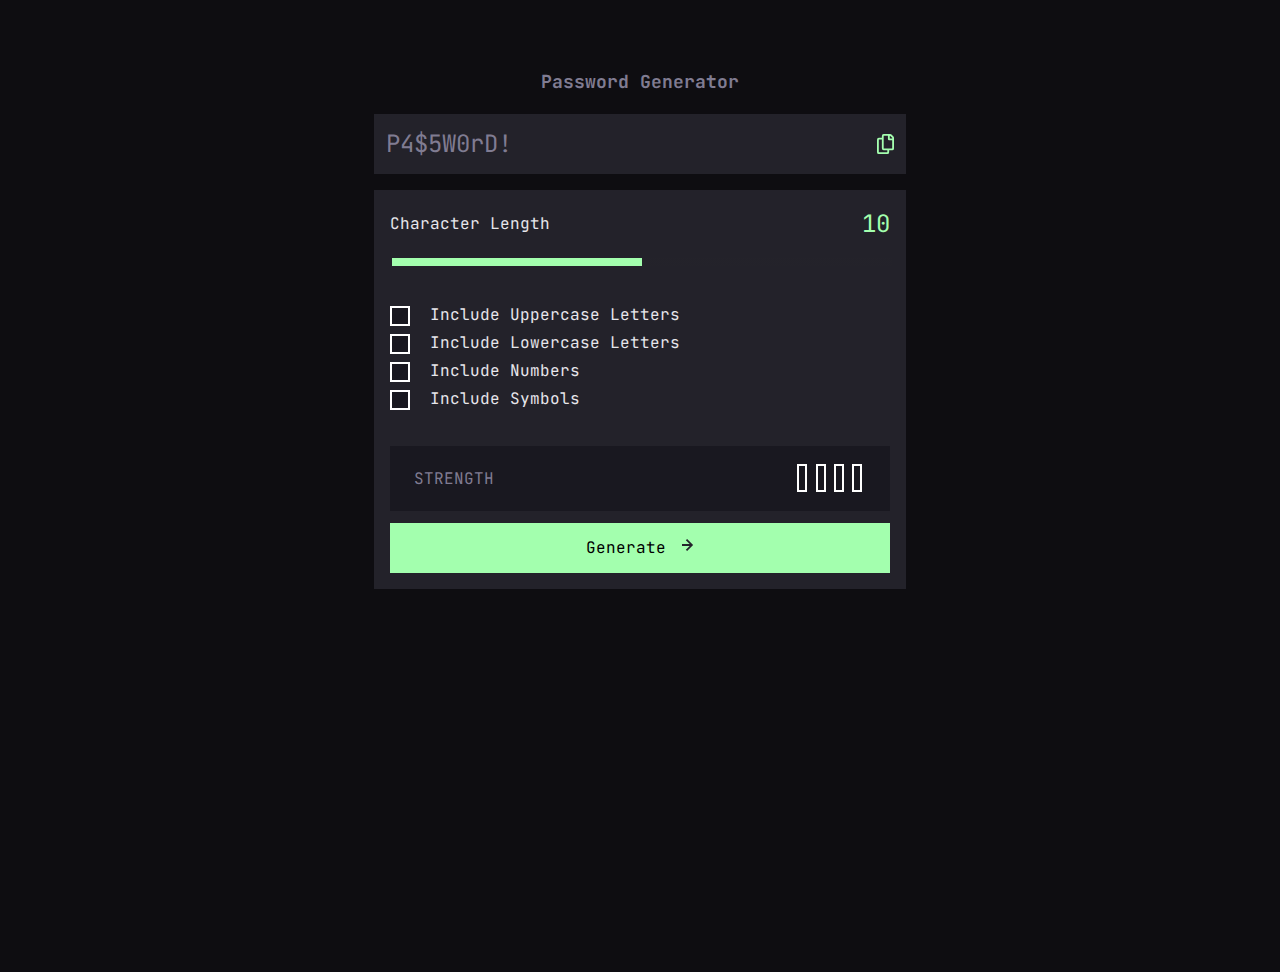
<file: index.html>
<!DOCTYPE html>
<html lang="en">
<head>
  <meta charset="UTF-8">
  <meta name="viewport" content="width=device-width, initial-scale=1.0">
  <link rel="icon" type="image/png" sizes="32x32" href="./assets/images/favicon-32x32.png">
  <!-- Google Font -->
  <link rel="preconnect" href="https://fonts.googleapis.com">
  <link rel="preconnect" href="https://fonts.gstatic.com" crossorigin>
  <link href="https://fonts.googleapis.com/css2?family=JetBrains+Mono:ital,wght@0,100..800;1,100..800&display=swap" rel="stylesheet">

  <!-- CSS -->
  <link rel="stylesheet" href="./public/styles.css">

  <!-- JS -->
  <script defer src="app.js"></script>

  <title>Frontend Mentor | Password generator app</title>
</head>

<body class="bg-background text-light">

  <main class="main">
    <h1 class="title text-mid">Password Generator</h1>
    <div class="password-output bg-dark flex">
      <span id="passwordOutput" class="password-output-text text-mid">P4$5W0rD!</span>
      <span class="flex copy-container">
        <p class="copy-text uppercase text-accent hidden" id="copyText">copied</p>
        <img onclick="copyContent()" class="password-output-img" src="./public/assets/images/icon-copy.svg" alt="black copy icon with green border">
      </span>
    </div>
    
    <div class="container bg-dark">

      <div class="bg-dark">
        <div class="character-length flex">
          <span class="char-length-text">Character Length</span>
          <span class="char-length-num text-accent" id="charLengthNum">0</span>
        </div>
        <div class="slider-container">
          <input type="range" min="0" max="20" class="slider bg-black" id="charRange">
        </div>
    </div>
      
    <div class="radio-buttons">

      <div class="radio-button">
        <input type="radio" name="radioBtn"  checked>
        <label for="uppercase">
          <div class="checkbox bg-black" id="includeUppercase">
            <img class="check-image" src="./public/assets/images/icon-check.svg" alt="checkmark">
          </div>
          Include Uppercase Letters
        </label>
      </div>

      <div class="radio-button">
        <input type="radio" name="radioBtn" checked>
        <label for="lowercase">
          <div class="checkbox bg-black" id="includeLowercase">
            <img class="check-image" src="./public/assets/images/icon-check.svg" alt="checkmark">
          </div>
          Include Lowercase Letters
        </label>
      </div>

      <div class="radio-button">
        <input type="radio" name="radioBtn" checked>
        <label for="numbers">
          <div class="checkbox bg-black" id="includeNumbers">
            <img src="./public/assets/images/icon-check.svg" alt="checkmark">
          </div>
          Include Numbers
        </label>
      </div>

      <div class="radio-button">
        <input type="radio" name="radioBtn">
        <label for="symbols">
          <div class="checkbox bg-black" id="includeSymbols">
            <img src="./public/assets/images/icon-check.svg" alt="checkmark">
          </div>
          Include Symbols
        </label>
      </div>

    </div>
      
    <div class="flex strength-container bg-dark">
      <div class="flex strength bg-black">
          <div class="left">
              <p class="strength-label text-mid">Strength</p>
          </div>
          <div class="right">
            <p class="strength-result" id="strengthResult"></p>
            <span class="strength-result-graph flex">
              <span class="rectangle"></span>
              <span class="rectangle"></span>
              <span class="rectangle"></span>
              <span class="rectangle"></span>
            </span>
          </div>
        </div>
      </div>
      
      <button class="generate-btn flex" id="generateBtn">
        <span>Generate</span>
        <svg width="12" height="12" xmlns="http://www.w3.org/2000/svg"><path fill="#24232C" d="m5.106 12 6-6-6-6-1.265 1.265 3.841 3.84H.001v1.79h7.681l-3.841 3.84z"/></svg>
        <!-- <img src="./assets/images/icon-arrow-right.svg" alt="black arrow pointing to the right"> -->
      </button>
    </div>
  </main>

</body>
</html>
</file>
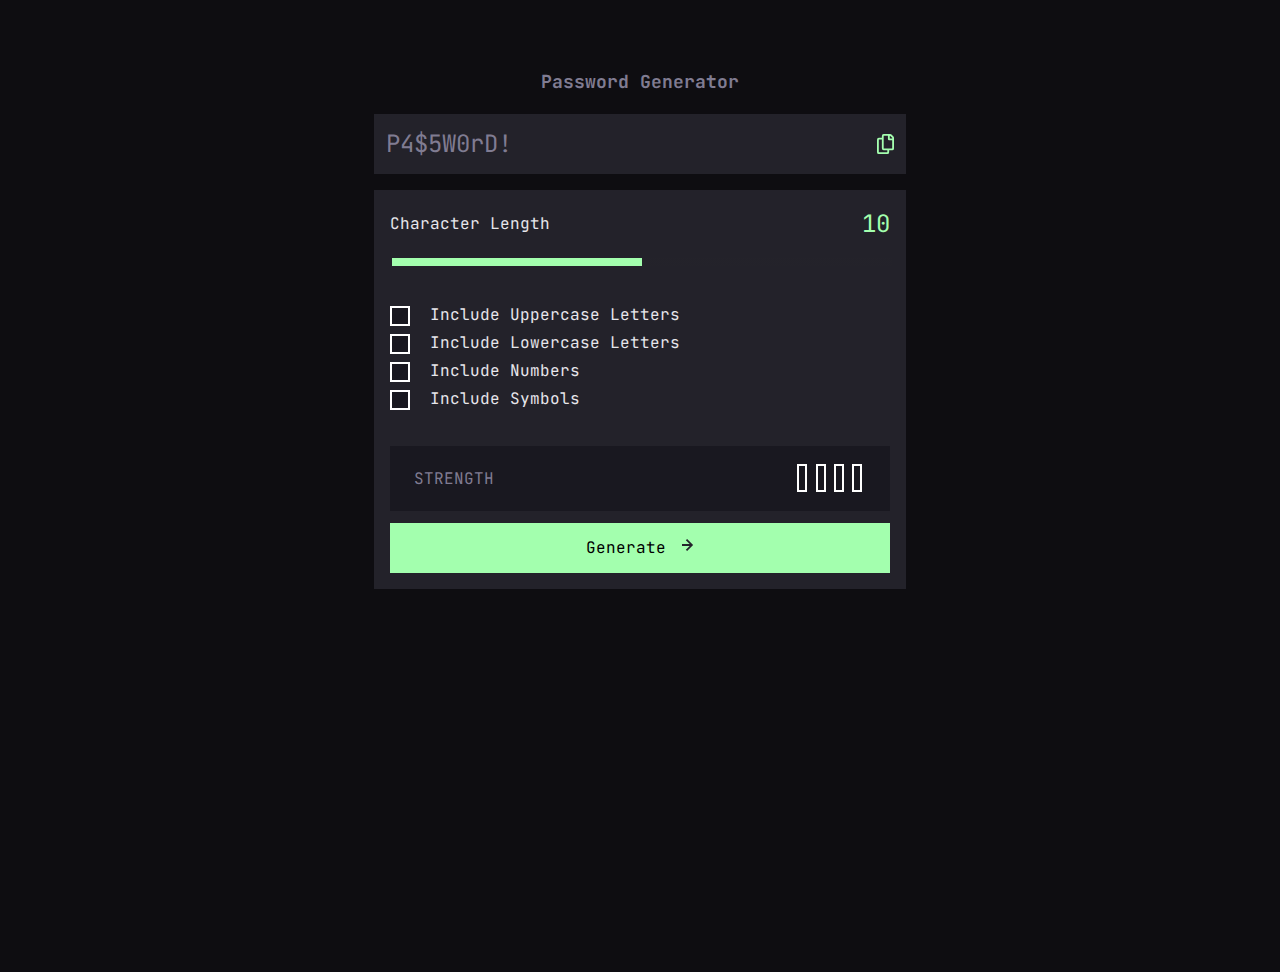
<file: public/index.html>
<!DOCTYPE html>
<html lang="en">
<head>
  <meta charset="UTF-8">
  <meta name="viewport" content="width=device-width, initial-scale=1.0">

  <link rel="icon" type="image/png" sizes="32x32" href="./assets/images/favicon-32x32.png">
  <!-- Google Font -->
  <link rel="preconnect" href="https://fonts.googleapis.com">
<link rel="preconnect" href="https://fonts.gstatic.com" crossorigin>
<link rel="stylesheet" href="./styles.css">
<script defer src="./../app.js"></script>
<link href="https://fonts.googleapis.com/css2?family=JetBrains+Mono:ital,wght@0,100..800;1,100..800&display=swap" rel="stylesheet">
  <title>Frontend Mentor | Password generator app</title>
</head>
<body class="bg-background text-light">
  <main class="main">
    <h1 class="title text-mid">Password Generator</h1>

    <div class="password-output bg-dark flex">
      <span id="passwordOutput" class="password-output-text text-mid">P4$5W0rD!</span>
      <span class="flex copy-container">
        <p class="copy-text uppercase text-accent hidden" id="copyText">copied</p>
        <img onclick="copyContent()" class="password-output-img" src="./assets/images/icon-copy.svg" alt="black copy icon with green border">
      </span>
    </div>
    
    <div class="container bg-dark">

      <div class="bg-dark">
        <div class="character-length flex">
          <span class="char-length-text">Character Length</span>
          <span class="char-length-num text-accent" id="charLengthNum">0</span>
        </div>
        <div class="slider-container">
          <input type="range" min="0" max="20" class="slider bg-black" id="charRange">
        </div>
    </div>
      
    <div class="radio-buttons">

      <div class="radio-button">
        <input type="radio" name="radioBtn"  checked>
        <label for="uppercase">
          <div class="checkbox bg-black" id="includeUppercase">
            <img class="check-image" src="./assets/images/icon-check.svg" alt="checkmark">
          </div>
          Include Uppercase Letters
        </label>
      </div>

      <div class="radio-button">
        <input type="radio" name="radioBtn" checked>
        <label for="lowercase">
          <div class="checkbox bg-black" id="includeLowercase">
            <img class="check-image" src="./assets/images/icon-check.svg" alt="checkmark">
          </div>
          Include Lowercase Letters
        </label>
      </div>

      <div class="radio-button">
        <input type="radio" name="radioBtn" checked>
        <label for="numbers">
          <div class="checkbox bg-black" id="includeNumbers">
            <img src="./assets/images/icon-check.svg" alt="checkmark">
          </div>
          Include Numbers
        </label>
      </div>

      <div class="radio-button">
        <input type="radio" name="radioBtn">
        <label for="symbols">
          <div class="checkbox bg-black" id="includeSymbols">
            <img src="./assets/images/icon-check.svg" alt="checkmark">
          </div>
          Include Symbols
        </label>
      </div>

    </div>
      
    <div class="flex strength-container bg-dark">
      <div class="flex strength bg-black">
          <div class="left">
              <p class="strength-label text-mid">Strength</p>
          </div>
          <div class="right">
            <p class="strength-result" id="strengthResult"></p>
            <span class="strength-result-graph flex">
              <span class="rectangle"></span>
              <span class="rectangle"></span>
              <span class="rectangle"></span>
              <span class="rectangle"></span>
            </span>
          </div>
        </div>
      </div>
      
      <button class="generate-btn flex" id="generateBtn">
        <span>Generate</span>
        <svg width="12" height="12" xmlns="http://www.w3.org/2000/svg"><path fill="#24232C" d="m5.106 12 6-6-6-6-1.265 1.265 3.841 3.84H.001v1.79h7.681l-3.841 3.84z"/></svg>
        <!-- <img src="./assets/images/icon-arrow-right.svg" alt="black arrow pointing to the right"> -->
      </button>
    </div>
  </main>

</body>
</html>
</file>
<file: public/styles.css>
/* ------------------ */
/* Custom Properties  */
/* ------------------ */
:root {
    --clr-background: 255 13 6;
    --clr-black: 248 15 11;
    --clr-dark: 248 10 15;
    --clr-mid: 251 9 53;
    --clr-light: 252 11 91;
    --clr-white: 0 0 100;
    
    --clr-accent: 127 100 82;
    --clr-red: 0 91 63;
    --clr-orange: 13 95 66;
    --clr-yellow: 42 91 68;

    /* font-sizes */
    --fs-600: 2rem;
    --fs-500: 1.5rem;
    --fs-400: 1.125rem;
    --fs-300: 1rem;

    /* font-family */
    --ff-mono: "JetBrains Mono", monospace;

    /* line height */
    --lh-large: 2.6875rem;
    --lh-mid: 1.9375rem;
    --lh-small: 1.4375rem;
}

/* ------------------ */
/* CSS Reset          */
/* ------------------ */

/* Box sizing rules */
*,
*::before,
*::after {
  box-sizing: border-box;
}

/* Prevent font size inflation */
html {
  -moz-text-size-adjust: none;
  -webkit-text-size-adjust: none;
  text-size-adjust: none;
}

/* Remove default margin in favour of better control in authored CSS */
body, h1, h2, h3, h4, p,
figure, blockquote, dl, dd {
  margin-block-end: 0;
}

/* Remove list styles on ul, ol elements with a list role, which suggests default styling will be removed */
ul[role='list'],
ol[role='list'] {
  list-style: none;
}

/* Set core body defaults */
body {
  min-height: 100vh;
  line-height: 1.5;
}

/* Set shorter line heights on headings and interactive elements */
h1, h2, h3, h4,
button, input, label {
  line-height: 1.1;
}

/* Balance text wrapping on headings */
h1, h2,
h3, h4 {
  text-wrap: balance;
}

/* A elements that don't have a class get default styles */
a:not([class]) {
  text-decoration-skip-ink: auto;
  color: currentColor;
}

/* Make images easier to work with */
img,
picture {
  max-width: 100%;
  display: block;
}

/* Inherit fonts for inputs and buttons */
input, button,
textarea, select {
  font-family: inherit;
  font-size: inherit;
}

/* Make sure textareas without a rows attribute are not tiny */
textarea:not([rows]) {
  min-height: 10em;
}

/* Anything that has been anchored to should have extra scroll margin */
:target {
  scroll-margin-block: 5ex;
}

h1,
h2,
h3,
h4,
h5,
h6,
p {
    font-size: var(--fs-400);
}

/* remove animations for people who've turned them off */
@media (prefers-reduced-motion: reduce) {
    *,
    *::before,
    *::after {
        animation-duration: 0.01ms !important;
        animation-iteration-count: 1 !important;
        transition-duration: 0.01ms !important;
        scroll-behavior: auto !important;
    }
}

/* ------------------ */
/* Utility Classes    */
/* ------------------ */

/* general */

.flex {
    display: flex;
    gap: var(--gap, 1rem);
}

.grid {
    display: grid;
    gap: var(--gap, 1rem);
}

.main {
  margin: 1em auto;
  padding-inline: 0.25em;
  max-width: 33.75rem;
  text-align: center;
}

.container {
  background-color: hsl( var(--clr-dark) );
  margin: 1em auto;
  padding: 1em;
  max-width: 80rem;
  text-align: center;
}

.sr-only {
    position: absolute;
    width: 1px;
    height: 1px;
    padding: 0;
    margin: -1px;
    overflow: hidden;
    clip: rect(0, 0, 0, 0);
    white-space: nowrap; /* added line */
    border: 0;
}

/* colors */

.bg-background { background-color: hsl( var(--clr-background) ); }
.bg-black { background-color: hsl( var(--clr-black) ); }
.bg-dark { background-color: hsl( var(--clr-dark) ); }
.bg-mid { background-color: hsl( var(--clr-mid) ); }
.bg-light { background-color: hsl( var(--clr-light) ); }
.bg-accent { background-color: hsl( var(--clr-accent) ); }
.bg-red { background-color: hsl( var(--clr-red) ); }
.bg-orange { background-color: hsl( var(--clr-orange) ); }
.bg-yellow { background-color: hsl( var(--clr-yellow) ); }

.text-dark { color: hsl( var(--clr-dark) ); }
.text-mid { color: hsl( var(--clr-mid) ); }
.text-light { color: hsl( var(--clr-light) ); }
.text-white { color: hsl( var(--clr-white) ); }
.text-accent { color: hsl( var(--clr-accent) ); }

/* typography */

.fs-600 { font-size: var(--fs-600); }
.fs-500 { font-size: var(--fs-500); }
.fs-400 { font-size: var(--fs-400); }

.uppercase {
    text-transform: uppercase;
}

.hidden {
  display: none;
}

body {
  font-family: var(--ff-mono);
}

.title {
  text-align: center;
  margin-block: 4em 1.25em;
}

.password-output {
  justify-content: space-between;
  align-items: center;
  padding: .75em;
}

.password-output-text {
  font-size: var(--fs-500);
}

.password-output-img {
  width: 1.09375rem;
  height: 1.25rem;
}

.password-output-img:hover,
.password-output-img:focus {
  cursor: pointer;
}

.copy-container {
  align-items: center;
}

.copy-text {
  margin-top: 0;
  padding-left: 4em;
}

.character-length {
  justify-content: space-between;
  align-items: center;
}

.char-length-num {
  font-size: 24px;
}

.slider-container {
  width: 100%;
}

.slider {
  --webkit-appearance: none;
  appearance: none;
  position: relative;
  background: linear-gradient(to right, hsl(var(--clr-accent)) 100%, hsl(var(--clr-dark)) 100%);
  width: 100%;
  height: .5rem;
  margin-block: 1em;
}

.slider-left {
  width: 8%;
  height: inherit;
  position: relative;
}

/* Chrome, Edge, Safari, Opera */
input[type="range" i]::-webkit-slider-thumb {
  border-image: linear-gradient(90deg,hsl(var(--clr-accent)) 50%,hsl(var(--clr-mid)) 0) 1/0 100vw/0 calc(100vw + hsl(var(--clr-dark)));
}

/* Firefox */
input[type="range"]::-moz-range-thumb {
  border-image: linear-gradient(90deg,hsl(var(--clr-accent)) 50%,hsl(var(--clr-mid)) 0) 1/0 100vw/0 calc(100vw + hsl(var(--clr-dark)));
}

input[type="range"] {
  accent-color: hsl( var(--clr-accent) );
}

input[type=range]:focus {
  outline: none; /* Removes the blue border. You should probably do some kind of focus styling for accessibility reasons though. */
}

.slider::-webkit-slider-thumb {
  cursor: pointer;
  -webkit-appearance: none;
  appearance: none;
  position: absolute;
  width: 1.75rem;
  height: 1.75rem;
  border-radius: 50%;
  top: -0.625rem;
  right: 0;
}

.slider::-moz-range-thumb {
  cursor: pointer;
  /* background-color: red; */
  width: 1.75rem;
  height: 1.75rem;
  border-radius: 50%;
}

.slider::-moz-range-thumb:hover {
  background-color: hsl( var(--clr-black));
  border: 1px solid hsl( var(--clr-accent) );
}

.strength {
  padding-inline: .25em;
  justify-content: space-between;
  align-items: center;
}

.strength-container {
  flex-direction: column;
  width: 100%;
  font-size: var(--fs-500);
  padding-block: .5em;
  text-transform: uppercase;
}

.strength-label {
  font-size: var(--fs-300);
}

.strength-result-graph {
  justify-content: center;
  align-items: end;
  gap: 0.05em;
}

.rectangle {
  border: 2px solid #FFFFFF;
  width: 0.625rem;
  height: 1.75rem;
  margin: .75em .15em .15em .15em;
  padding: 0;
}

.radio-buttons {
  text-align: left;
  margin-block: 1.5em;
}

.radio-buttons > * {
  margin-block: .5em;
  display: flex;

}

.radio-button > label {
  display: flex;
  gap: 1.25rem;
}

.left,
.right {
  margin-block: 0 .65em;
}

.right {
  display: flex;
  justify-content: flex-end;
  align-items: center;
  width: 100%;
}

@media (min-width: 500px) {
  .strength {
    padding-inline: 1em;
  }

  .right {
    gap: 10px;
  }
}
.border-none {
  border-color: transparent;
}

.checkbox {
  cursor: pointer;
  display: flex;
  width: 1.25rem;
  height: 1.25rem;
  border: 2px solid #FFF;
}

.checkbox:hover {
  border: 2px solid hsl( var(--clr-accent) );
}

.active {
  background-color: hsl( var(--clr-accent) );
  border-color: transparent;
}

input[type="radio"] {
  appearance: none;
  margin: 0;
}

.generate-btn {
  justify-content: center;
  padding: 1em;
  width: 100%;
  background-color: hsl( var(--clr-accent) );
  /* border: 2px solid transparent; */
  border: none;
  border-radius: 0;
}

.generate-btn:hover {
  cursor: pointer;
  background-color: hsl( var(--clr-dark) );
  color:hsl( var(--clr-accent) );
  border: 2px solid hsl( var(--clr-accent) );
}

svg:hover {

  fill: hsl( var(--clr-accent) );
}
</file>
